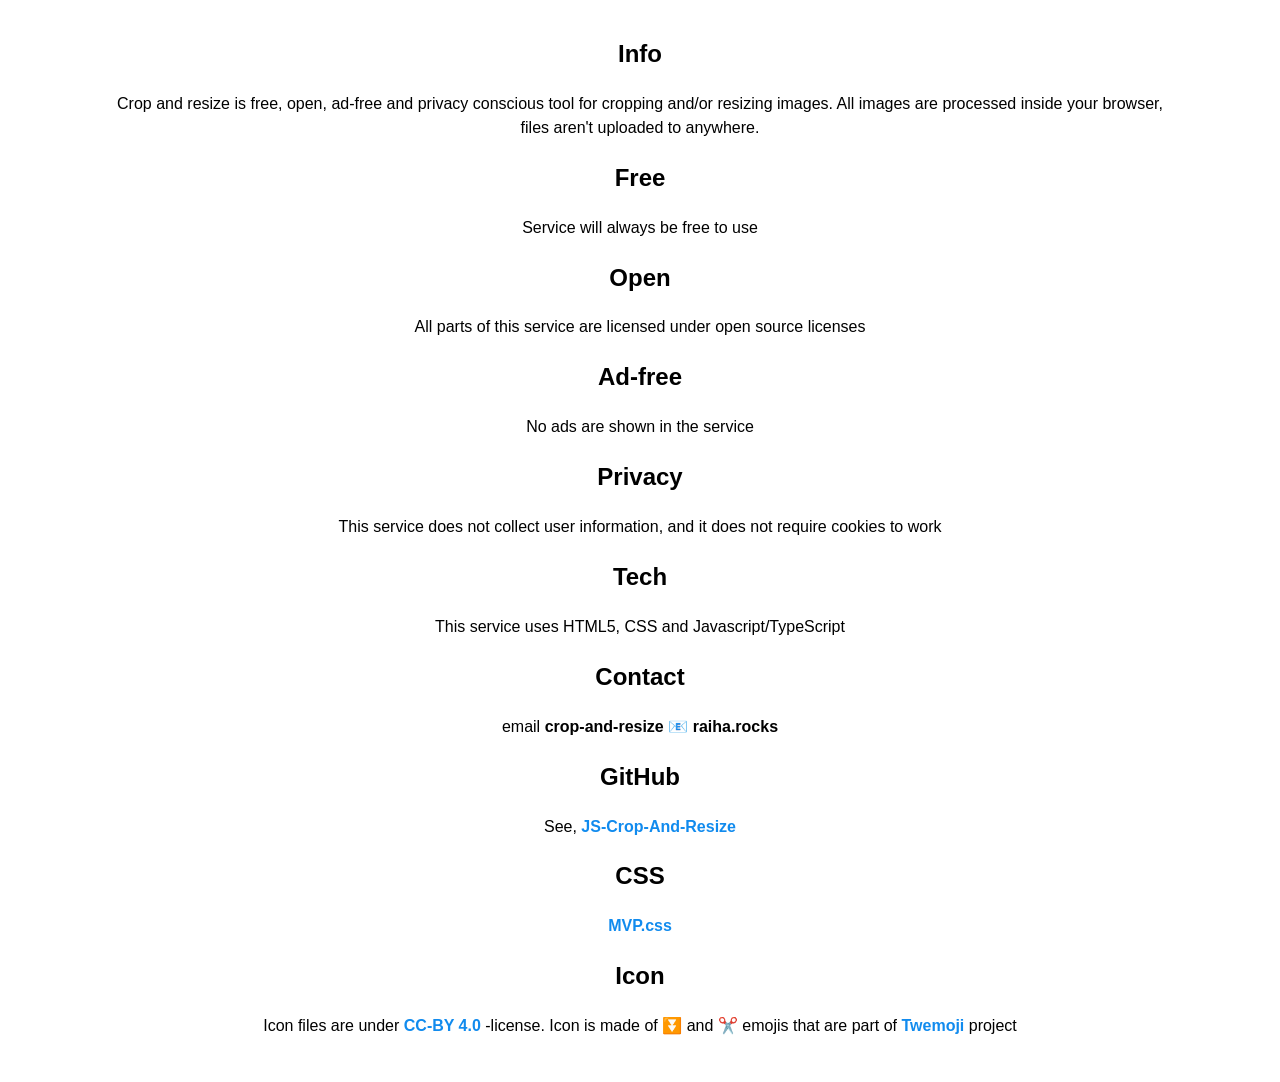
<file: src/info.html>
<!DOCTYPE html>
<html lang="en">
  <head>
    <meta charset="utf-8">
    <meta http-equiv="X-UA-Compatible" content="IE=edge">
    <meta name="viewport" content="width=device-width,initial-scale=1.0">
    <meta name="Description" content="Crop and resize - Info">
    <link rel="icon" href="favicon.ico">
    <link rel="stylesheet" href="mvp.css">
    <title>Crop and resize - Free, open, ad-free and private image crop and resize</title>
  </head>
  <body>
    <main>
      <section>
        <header>
          <h1>Info</h1>
          <p>Crop and resize is free, open, ad-free and privacy conscious tool for cropping and/or resizing images. All images are processed inside your browser, files aren't uploaded to anywhere.</p>

          <h2>Free</h2>
          <p>Service will always be free to use</p>

          <h2>Open</h2>
          <p>All parts of this service are licensed under open source licenses</p>

          <h2>Ad-free</h2>
          <p>No ads are shown in the service</p>

          <h2>Privacy</h2>
          <p>This service does not collect user information, and it does not require cookies to work</p>

          <h2>Tech</h2>
          <p>This service uses HTML5, CSS and Javascript/TypeScript</p>

          <h2>Contact</h2>
          <p>email <b>crop-and-resize 📧 raiha.rocks</b></p>

          <h2>GitHub</h2>
          <p>See, <a href="https://github.com/mcraiha/JS-Crop-And-Resize">JS-Crop-And-Resize</a></p>

          <h2>CSS</h2>
          <p>
            <a href="https://andybrewer.github.io/mvp/">MVP.css</a>
          </p>

          <h2>Icon</h2>
          <p>Icon files are under <a href="https://creativecommons.org/licenses/by/4.0/">CC-BY 4.0</a> -license. Icon is made of ⏬ and ✂️ emojis that are part of <a href="https://github.com/jdecked/twemoji">Twemoji</a> project</p>
        </header>
      </section>
    </main>
  </body>
</html>
</file>
<file: src/mvp.css>
/* MVP.css v1.7.4 - https://github.com/andybrewer/mvp */

:root {
    --border-radius: 5px;
    --box-shadow: 2px 2px 10px;
    --color: #118bee;
    --color-accent: #118bee15;
    --color-bg: #fff;
    --color-bg-secondary: #e9e9e9;
    --color-secondary: #920de9;
    --color-secondary-accent: #920de90b;
    --color-shadow: #f4f4f4;
    --color-text: #000;
    --color-text-secondary: #999;
    --font-family: -apple-system, BlinkMacSystemFont, "Segoe UI", Roboto, Oxygen-Sans, Ubuntu, Cantarell, "Helvetica Neue", sans-serif;
    --hover-brightness: 1.2;
    --justify-important: center;
    --justify-normal: left;
    --line-height: 1.5;
    --width-card: 285px;
    --width-card-medium: 460px;
    --width-card-wide: 800px;
    --width-content: 1080px;
}

/*
@media (prefers-color-scheme: dark) {
    :root {
        --color: #0097fc;
        --color-accent: #0097fc4f;
        --color-bg: #333;
        --color-bg-secondary: #555;
        --color-secondary: #e20de9;
        --color-secondary-accent: #e20de94f;
        --color-shadow: #bbbbbb20;
        --color-text: #f7f7f7;
        --color-text-secondary: #aaa;
    }
}
*/

/* Layout */
article aside {
    background: var(--color-secondary-accent);
    border-left: 4px solid var(--color-secondary);
    padding: 0.01rem 0.8rem;
}

body {
    background: var(--color-bg);
    color: var(--color-text);
    font-family: var(--font-family);
    line-height: var(--line-height);
    margin: 0;
    overflow-x: hidden;
    padding: 0;
}

footer,
header,
main {
    margin: 0 auto;
    max-width: var(--width-content);
    padding: 1rem 1rem;
}

hr {
    background-color: var(--color-bg-secondary);
    border: none;
    height: 1px;
    margin: 1rem 0;
    width: 100%;
}

canvas {
    display: block;
    padding: 0;
    margin: auto;
}

section {
    display: flex;
    flex-wrap: wrap;
    justify-content: var(--justify-important);
}

section img,
article img {
    max-width: 100%;
}

section pre {
    overflow: auto;
}

section aside {
    border: 1px solid var(--color-bg-secondary);
    border-radius: var(--border-radius);
    box-shadow: var(--box-shadow) var(--color-shadow);
    margin: 1rem;
    padding: 1.25rem;
    width: var(--width-card);
}

section aside:hover {
    box-shadow: var(--box-shadow) var(--color-bg-secondary);
}

[hidden] {
    display: none;
}

/* Headers */
article header,
div header,
main header {
    padding-top: 0;
}

header {
    text-align: var(--justify-important);
}

header a b,
header a em,
header a i,
header a strong {
    margin-left: 0.5rem;
    margin-right: 0.5rem;
}

header nav img {
    margin: 1rem 0;
}

section header {
    padding-top: 0;
    width: 100%;
}

/* Nav */
nav {
    align-items: center;
    display: flex;
    font-weight: bold;
    justify-content: space-between;
    margin-bottom: 7rem;
}

nav ul {
    list-style: none;
    padding: 0;
}

nav ul li {
    display: inline-block;
    margin: 0 0.5rem;
    position: relative;
    text-align: left;
}

/* Nav Dropdown */
nav ul li:hover ul {
    display: block;
}

nav ul li ul {
    background: var(--color-bg);
    border: 1px solid var(--color-bg-secondary);
    border-radius: var(--border-radius);
    box-shadow: var(--box-shadow) var(--color-shadow);
    display: none;
    height: auto;
    left: -2px;
    padding: .5rem 1rem;
    position: absolute;
    top: 1.7rem;
    white-space: nowrap;
    width: auto;
    z-index: 1;
}

nav ul li ul::before {
    /* fill gap above to make mousing over them easier */
    content: "";
    position: absolute;
    left: 0;
    right: 0;
    top: -0.5rem;
    height: 0.5rem;
}

nav ul li ul li,
nav ul li ul li a {
    display: block;
}

/* Typography */
code,
samp {
    background-color: var(--color-accent);
    border-radius: var(--border-radius);
    color: var(--color-text);
    display: inline-block;
    margin: 0 0.1rem;
    padding: 0 0.5rem;
}

details {
    margin: 1.3rem 0;
}

details summary {
    font-weight: bold;
    cursor: pointer;
}

h1,
h2,
h3,
h4,
h5,
h6 {
    line-height: var(--line-height);
}

mark {
    padding: 0.1rem;
}

ol li,
ul li {
    padding: 0.2rem 0;
}

p {
    margin: 0.75rem 0;
    padding: 0;
}

pre {
    margin: 1rem 0;
    max-width: var(--width-card-wide);
    padding: 1rem 0;
}

pre code,
pre samp {
    display: block;
    max-width: var(--width-card-wide);
    padding: 0.5rem 2rem;
    white-space: pre-wrap;
}

small {
    color: var(--color-text-secondary);
}

sup {
    background-color: var(--color-secondary);
    border-radius: var(--border-radius);
    color: var(--color-bg);
    font-size: xx-small;
    font-weight: bold;
    margin: 0.2rem;
    padding: 0.2rem 0.3rem;
    position: relative;
    top: -2px;
}

/* Links */
a {
    color: var(--color);
    display: inline-block;
    font-weight: bold;
    text-decoration: none;
}

a:hover {
    filter: brightness(var(--hover-brightness));
    text-decoration: underline;
}

a b,
a em,
a i,
a strong,
button {
    border-radius: var(--border-radius);
    display: inline-block;
    font-size: medium;
    font-weight: bold;
    line-height: var(--line-height);
    margin: 0.5rem 0;
    padding: 0.5rem 1rem;
}

button {
    font-family: var(--font-family);
}

button:hover {
    cursor: pointer;
    filter: brightness(var(--hover-brightness));
}

a b,
a strong,
button {
    background-color: var(--color);
    border: 2px solid var(--color);
    color: var(--color-bg);
}

a em,
a i {
    border: 2px solid var(--color);
    border-radius: var(--border-radius);
    color: var(--color);
    display: inline-block;
    padding: 1rem 2rem;
}

article aside a {
    color: var(--color-secondary);
}

/* Images */
figure {
    margin: 0;
    padding: 0;
}

figure img {
    max-width: 100%;
}

figure figcaption {
    color: var(--color-text-secondary);
}

/* Forms */

button:disabled,
input:disabled {
    background: var(--color-bg-secondary);
    border-color: var(--color-bg-secondary);
    color: var(--color-text-secondary);
    cursor: not-allowed;
}

button[disabled]:hover {
    filter: none;
}

form {
    border: 1px solid var(--color-bg-secondary);
    border-radius: var(--border-radius);
    box-shadow: var(--box-shadow) var(--color-shadow);
    display: block;
    max-width: var(--width-card-wide);
    min-width: var(--width-card);
    padding: 0.5rem;
    text-align: var(--justify-normal);
}

form header {
    margin: 0.5rem 0;
    padding: 0.5rem 0;
}

input,
label,
select,
textarea {
    display: block;
    font-size: inherit;
    max-width: var(--width-card-wide);
}

input[type="checkbox"],
input[type="radio"] {
    display: inline-block;
}

input[type="checkbox"]+label,
input[type="radio"]+label {
    display: inline-block;
    font-weight: normal;
    position: relative;
    top: 1px;
}

input,
select,
textarea {
    border: 1px solid var(--color-bg-secondary);
    border-radius: var(--border-radius);
    margin-bottom: 1rem;
    padding: 0.4rem 0.8rem;
}

input[readonly],
textarea[readonly] {
    background-color: var(--color-bg-secondary);
}

label {
    font-weight: bold;
    margin-bottom: 0.2rem;
}

/* Tables */
table {
    border: 1px solid var(--color-bg-secondary);
    border-radius: var(--border-radius);
    border-spacing: 0;
    display: inline-block;
    max-width: 100%;
    overflow-x: auto;
    padding: 0;
    white-space: nowrap;
}

table td,
table th,
table tr {
    padding: 0.4rem 0.8rem;
    text-align: var(--justify-important);
}

table thead {
    background-color: var(--color);
    border-collapse: collapse;
    border-radius: var(--border-radius);
    color: var(--color-bg);
    margin: 0;
    padding: 0;
}

table thead th:first-child {
    border-top-left-radius: var(--border-radius);
}

table thead th:last-child {
    border-top-right-radius: var(--border-radius);
}

table thead th:first-child,
table tr td:first-child {
    text-align: var(--justify-normal);
}

table tr:nth-child(even) {
    background-color: var(--color-accent);
}

/* Quotes */
blockquote {
    display: block;
    font-size: x-large;
    line-height: var(--line-height);
    margin: 1rem auto;
    max-width: var(--width-card-medium);
    padding: 1.5rem 1rem;
    text-align: var(--justify-important);
}

blockquote footer {
    color: var(--color-text-secondary);
    display: block;
    font-size: small;
    line-height: var(--line-height);
    padding: 1.5rem 0;
}
</file>
